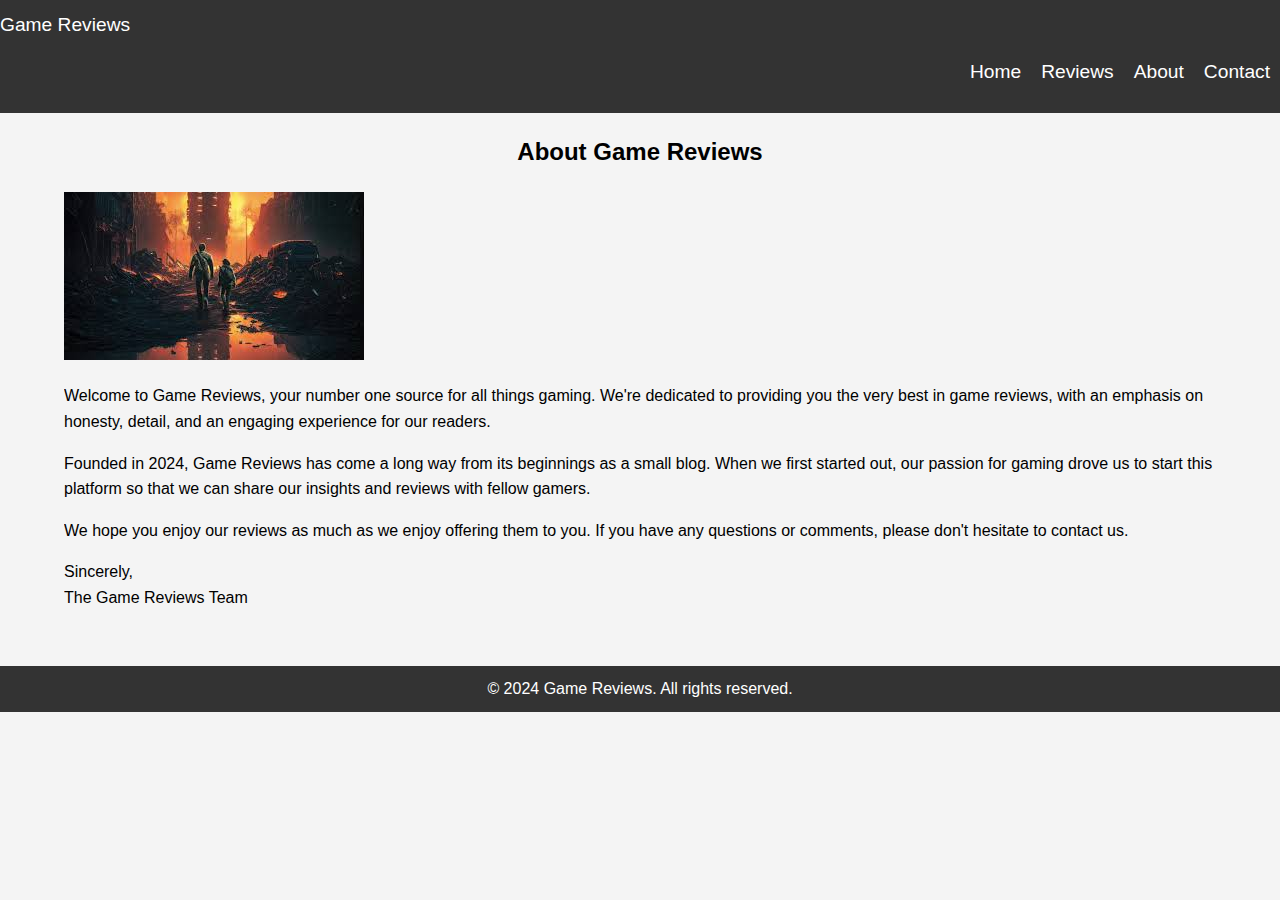
<file: about.html>
<!DOCTYPE html>
<html lang="en">
<head>
    <meta charset="UTF-8">
    <meta name="viewport" content="width=device-width, initial-scale=1.0">
    <title>About Us - Game Reviews</title>
    <link rel="stylesheet" href="css/styles.css">
</head>
<body>
    <header class="bg-light text-dark">
        <nav class="navbar navbar-expand-lg navbar-light">
            <a class="navbar-brand" href="index.html">Game Reviews</a>
            <button class="navbar-toggler" type="button" data-toggle="collapse" data-target="#navbarNav" aria-controls="navbarNav" aria-expanded="false" aria-label="Toggle navigation">
                <span class="navbar-toggler-icon"></span>
            </button>
            <div class="collapse navbar-collapse" id="navbarNav">
                <ul class="navbar-nav ml-auto">
                    <li class="nav-item">
                        <a class="nav-link" href="index.html">Home</a>
                    </li>
                    <li class="nav-item">
                        <a class="nav-link" href="reviews.html">Reviews</a>
                    </li>
                    <li class="nav-item active">
                        <a class="nav-link" href="about.html">About</a>
                    </li>
                    <li class="nav-item">
                        <a class="nav-link" href="contact.html">Contact</a>
                    </li>
                </ul>
            </div>
        </nav>
    </header>

    <main class="container my-5">
        <h2>About Game Reviews</h2>
        <div class="row">
            <div class="col-md-6">
                <img src="img/about-us.jpg" alt="About Us" class="img-fluid mb-3">
            </div>
            <div class="col-md-6">
                <p>Welcome to Game Reviews, your number one source for all things gaming. We're dedicated to providing you the very best in game reviews, with an emphasis on honesty, detail, and an engaging experience for our readers.</p>
                <p>Founded in 2024, Game Reviews has come a long way from its beginnings as a small blog. When we first started out, our passion for gaming drove us to start this platform so that we can share our insights and reviews with fellow gamers.</p>
                <p>We hope you enjoy our reviews as much as we enjoy offering them to you. If you have any questions or comments, please don't hesitate to contact us.</p>
                <p>Sincerely,<br>The Game Reviews Team</p>
            </div>
        </div>
    </main>

    <footer class="bg-dark text-white text-center py-3">
        <p>&copy; 2024 Game Reviews. All rights reserved.</p>
    </footer>
    <script src="js/scripts.js"></script>
</body>
</html>
</file>
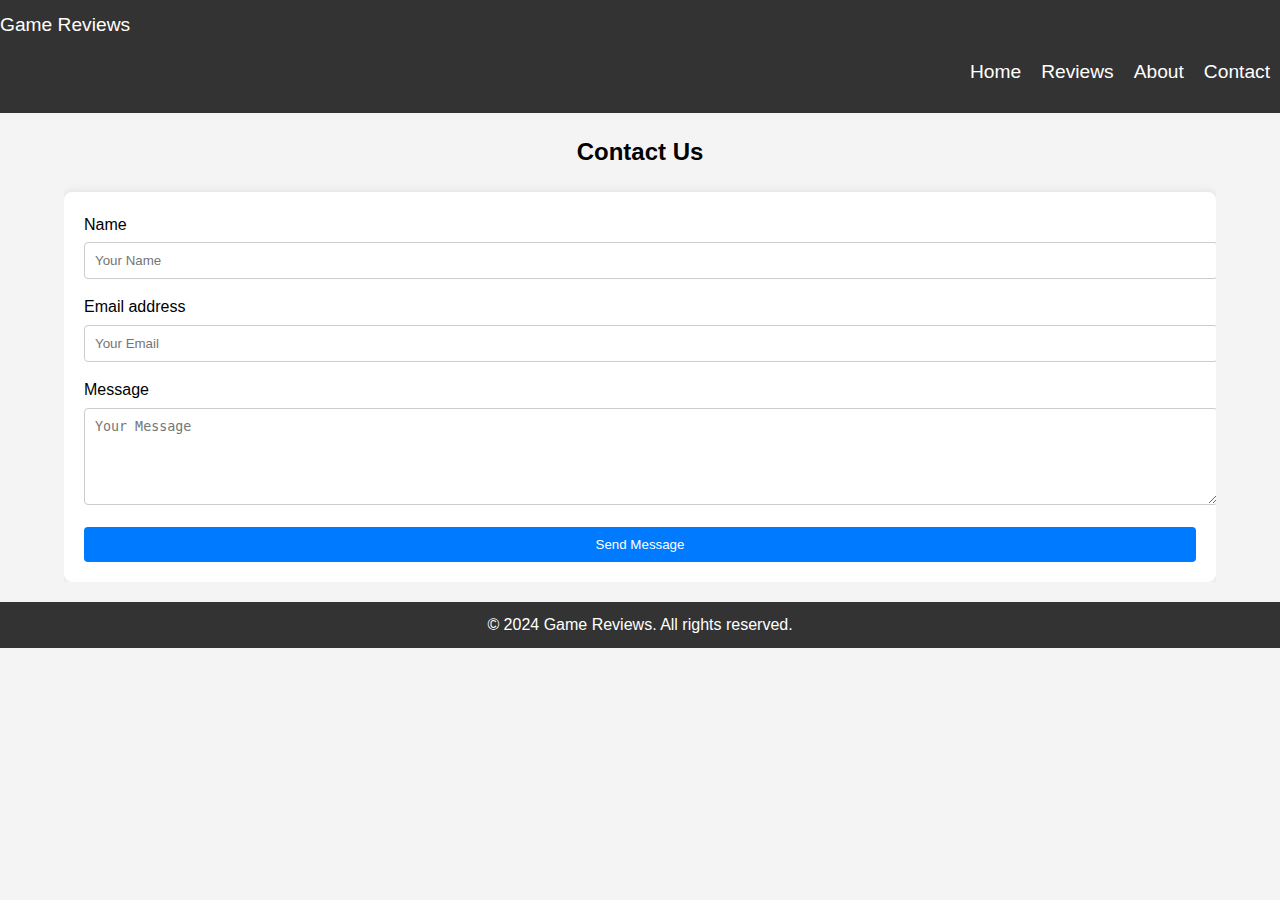
<file: contact.html>
<!DOCTYPE html>
<html lang="en">
<head>
    <meta charset="UTF-8">
    <meta name="viewport" content="width=device-width, initial-scale=1.0">
    <title>Contact Us - Game Reviews</title>
    <link rel="stylesheet" href="css/styles.css">
</head>
<body>
    <header class="bg-light text-dark">
        <nav class="navbar navbar-expand-lg navbar-light">
            <a class="navbar-brand" href="index.html">Game Reviews</a>
            <button class="navbar-toggler" type="button" data-toggle="collapse" data-target="#navbarNav" aria-controls="navbarNav" aria-expanded="false" aria-label="Toggle navigation">
                <span class="navbar-toggler-icon"></span>
            </button>
            <div class="collapse navbar-collapse" id="navbarNav">
                <ul class="navbar-nav ml-auto">
                    <li class="nav-item">
                        <a class="nav-link" href="index.html">Home</a>
                    </li>
                    <li class="nav-item">
                        <a class="nav-link" href="reviews.html">Reviews</a>
                    </li>
                    <li class="nav-item">
                        <a class="nav-link" href="about.html">About</a>
                    </li>
                    <li class="nav-item active">
                        <a class="nav-link" href="contact.html">Contact</a>
                    </li>
                </ul>
            </div>
        </nav>
    </header>

    <main class="container my-5">
        <h2>Contact Us</h2>
        <div class="contact-form-container">
            <div class="alert alert-success" id="success-message">
                <strong>Success!</strong> Your message has been sent.
            </div>
            <form id="contact-form">
                <div class="form-group">
                    <label for="name">Name</label>
                    <input type="text" class="form-control" id="name" placeholder="Your Name" required>
                </div>
                <div class="form-group">
                    <label for="email">Email address</label>
                    <input type="email" class="form-control" id="email" placeholder="Your Email" required>
                </div>
                <div class="form-group">
                    <label for="message">Message</label>
                    <textarea class="form-control" id="message" rows="5" placeholder="Your Message" required></textarea>
                </div>
                <button type="submit" class="btn btn-primary">Send Message</button>
            </form>
        </div>
    </main>

    <footer class="bg-dark text-white text-center py-3">
        <p>&copy; 2024 Game Reviews. All rights reserved.</p>
    </footer>
    <script src="js/scripts.js"></script>
</body>
</html>
</file>
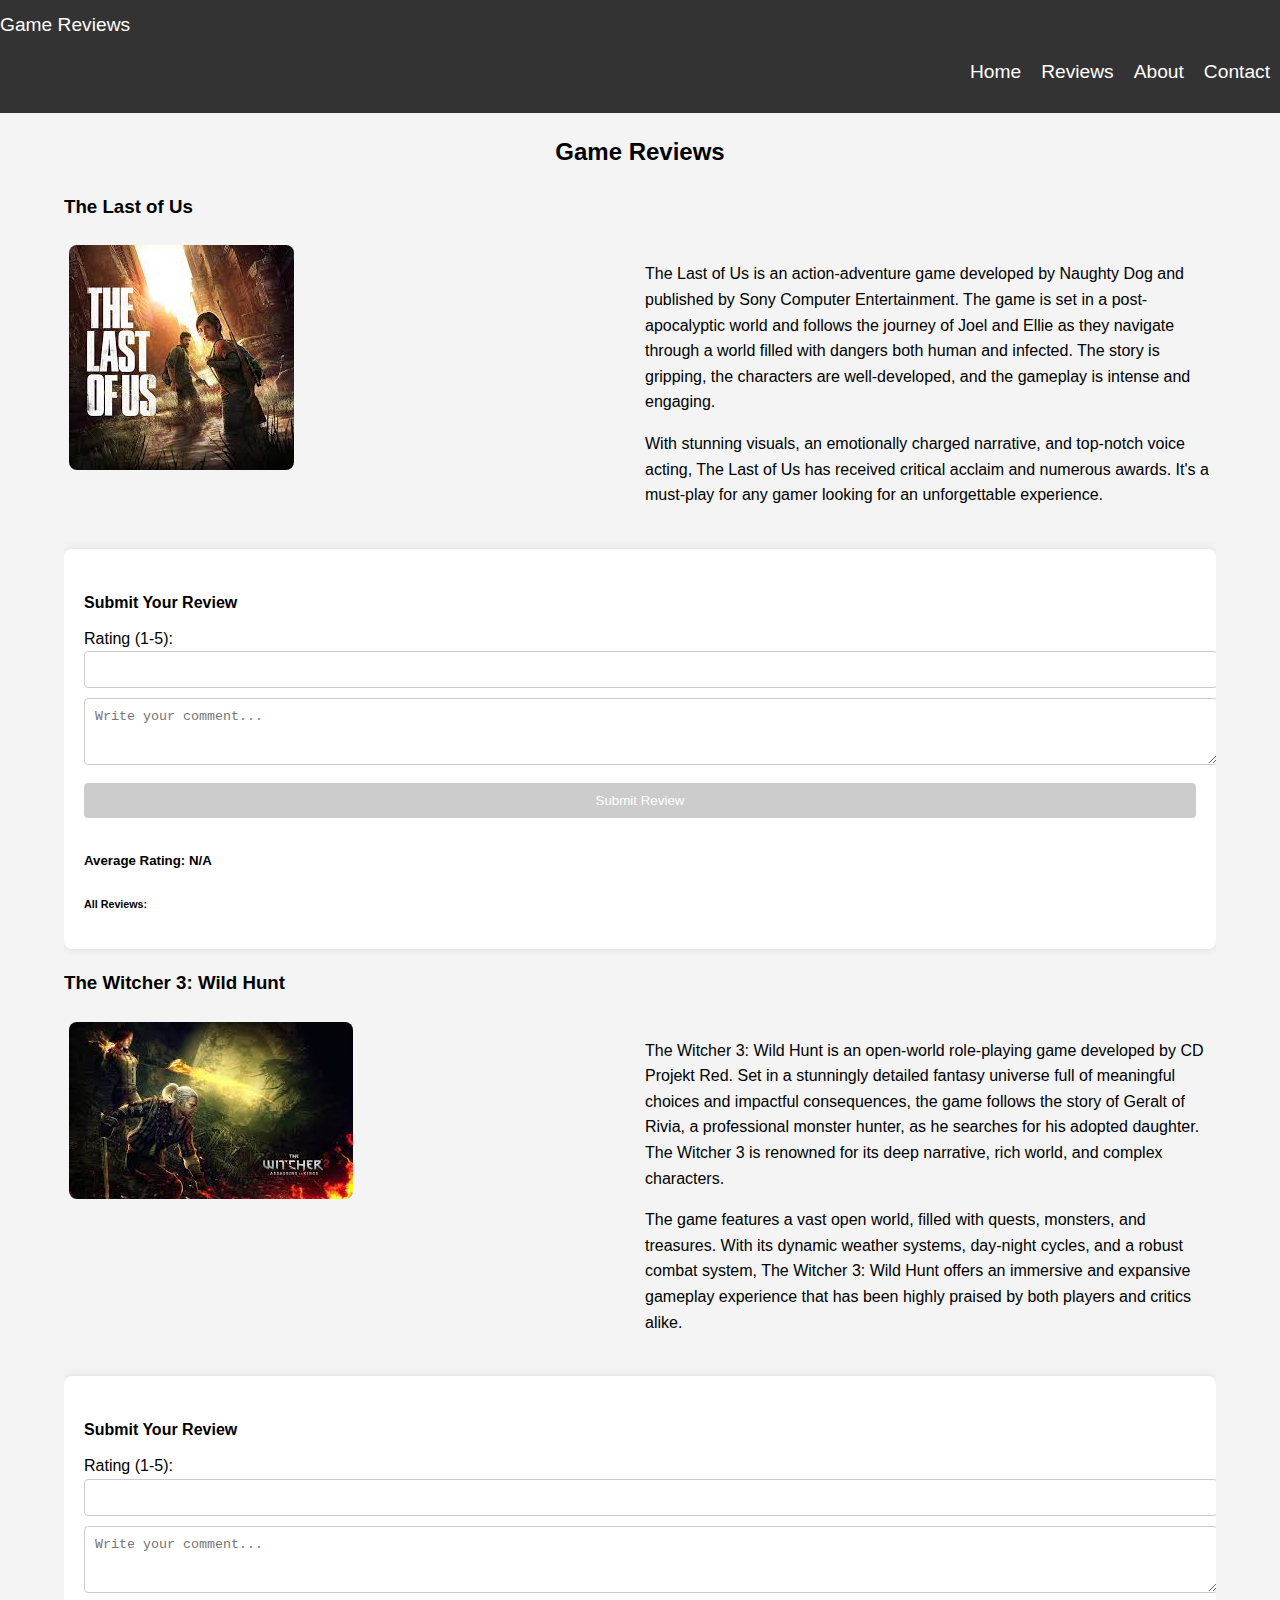
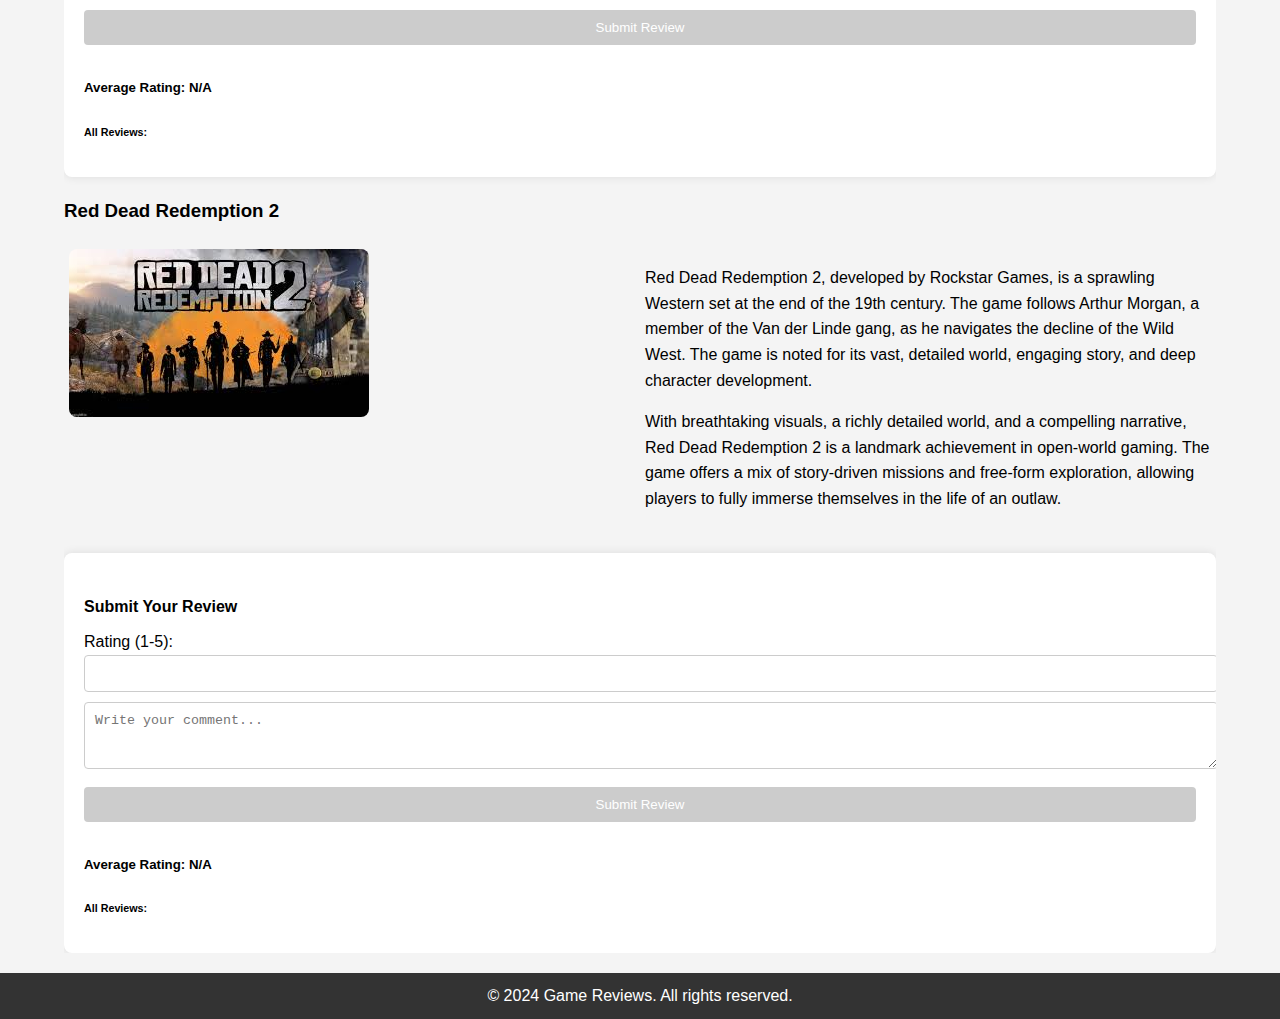
<file: reviews.html>
<!DOCTYPE html>
<html lang="en">
<head>
    <meta charset="UTF-8">
    <meta name="viewport" content="width=device-width, initial-scale=1.0">
    <title>Game Reviews - Detailed Reviews</title>
    <link rel="stylesheet" href="css/styles.css">
    <style>
        .rating-input {
            width: 50px;
        }
        .review-form textarea {
            resize: vertical;
        }
    </style>
</head>
<body>
    <header class="bg-light text-dark">
        <nav class="navbar navbar-expand-lg navbar-light">
            <a class="navbar-brand" href="index.html">Game Reviews</a>
            <button class="navbar-toggler" type="button" data-toggle="collapse" data-target="#navbarNav" aria-controls="navbarNav" aria-expanded="false" aria-label="Toggle navigation">
                <span class="navbar-toggler-icon"></span>
            </button>
            <div class="collapse navbar-collapse" id="navbarNav">
                <ul class="navbar-nav ml-auto">
                    <li class="nav-item">
                        <a class="nav-link" href="index.html">Home</a>
                    </li>
                    <li class="nav-item active">
                        <a class="nav-link" href="reviews.html">Reviews</a>
                    </li>
                    <li class="nav-item">
                        <a class="nav-link" href="about.html">About</a>
                    </li>
                    <li class="nav-item">
                        <a class="nav-link" href="contact.html">Contact</a>
                    </li>
                </ul>
            </div>
        </nav>
    </header>

    <main class="container my-5">
        <h2>Game Reviews</h2>

        <!-- Review section for The Last of Us -->
        <section id="last-of-us">
            <h3>The Last of Us</h3>
            <div class="row my-4">
                <div class="col-md-4">
                    <img src="img/last-of-us.jpg" alt="The Last of Us" class="img-fluid">
                </div>
                <div class="col-md-8">
                    <p>The Last of Us is an action-adventure game developed by Naughty Dog and published by Sony Computer Entertainment. The game is set in a post-apocalyptic world and follows the journey of Joel and Ellie as they navigate through a world filled with dangers both human and infected. The story is gripping, the characters are well-developed, and the gameplay is intense and engaging.</p>
                    <p>With stunning visuals, an emotionally charged narrative, and top-notch voice acting, The Last of Us has received critical acclaim and numerous awards. It's a must-play for any gamer looking for an unforgettable experience.</p>
                </div>
            </div>

            <!-- Review submission form -->
            <div class="review-form">
                <h4>Submit Your Review</h4>
                <label for="rating-last-of-us">Rating (1-5):</label>
                <input type="number" id="rating-last-of-us" class="form-control rating-input" min="1" max="5">
                <textarea id="comment-last-of-us" class="form-control mt-2" rows="3" placeholder="Write your comment..."></textarea>
                <input type="button" id="submit-review-last-of-us" class="btn btn-primary mt-2" value="Submit Review" disabled>
                <div id="rating-summary-last-of-us" class="my-4">
                    <h5>Average Rating: <span id="average-rating-last-of-us">N/A</span></h5>
                    <h6>All Reviews:</h6>
                    <ul id="review-list-last-of-us" class="list-unstyled"></ul>
                </div>
            </div>
        </section>

        <!-- Review section for The Witcher 3 -->
        <section id="witcher3">
            <h3>The Witcher 3: Wild Hunt</h3>
            <div class="row my-4">
                <div class="col-md-4">
                    <img src="img/witcher3.jpg" alt="The Witcher 3: Wild Hunt" class="img-fluid">
                </div>
                <div class="col-md-8">
                    <p>The Witcher 3: Wild Hunt is an open-world role-playing game developed by CD Projekt Red. Set in a stunningly detailed fantasy universe full of meaningful choices and impactful consequences, the game follows the story of Geralt of Rivia, a professional monster hunter, as he searches for his adopted daughter. The Witcher 3 is renowned for its deep narrative, rich world, and complex characters.</p>
                    <p>The game features a vast open world, filled with quests, monsters, and treasures. With its dynamic weather systems, day-night cycles, and a robust combat system, The Witcher 3: Wild Hunt offers an immersive and expansive gameplay experience that has been highly praised by both players and critics alike.</p>
                </div>
            </div>

            <!-- Review submission form -->
            <div class="review-form">
                <h4>Submit Your Review</h4>
                <label for="rating-witcher3">Rating (1-5):</label>
                <input type="number" id="rating-witcher3" class="form-control rating-input" min="1" max="5">
                <textarea id="comment-witcher3" class="form-control mt-2" rows="3" placeholder="Write your comment..."></textarea>
                <input type="button" id="submit-review-witcher3" class="btn btn-primary mt-2" value="Submit Review" disabled>
                <div id="rating-summary-witcher3" class="my-4">
                    <h5>Average Rating: <span id="average-rating-witcher3">N/A</span></h5>
                    <h6>All Reviews:</h6>
                    <ul id="review-list-witcher3" class="list-unstyled"></ul>
                </div>
            </div>
        </section>

        <!-- Review section for Red Dead Redemption 2 -->
        <section id="red-dead-redemption2">
            <h3>Red Dead Redemption 2</h3>
            <div class="row my-4">
                <div class="col-md-4">
                    <img src="img/red-dead-redemption2.jpg" alt="Red Dead Redemption 2" class="img-fluid">
                </div>
                <div class="col-md-8">
                    <p>Red Dead Redemption 2, developed by Rockstar Games, is a sprawling Western set at the end of the 19th century. The game follows Arthur Morgan, a member of the Van der Linde gang, as he navigates the decline of the Wild West. The game is noted for its vast, detailed world, engaging story, and deep character development.</p>
                    <p>With breathtaking visuals, a richly detailed world, and a compelling narrative, Red Dead Redemption 2 is a landmark achievement in open-world gaming. The game offers a mix of story-driven missions and free-form exploration, allowing players to fully immerse themselves in the life of an outlaw.</p>
                </div>
            </div>

            <!-- Review submission form -->
            <div class="review-form">
                <h4>Submit Your Review</h4>
                <label for="rating-red-dead-redemption2">Rating (1-5):</label>
                <input type="number" id="rating-red-dead-redemption2" class="form-control rating-input" min="1" max="5">
                <textarea id="comment-red-dead-redemption2" class="form-control mt-2" rows="3" placeholder="Write your comment..."></textarea>
                <input type="button" id="submit-review-red-dead-redemption2" class="btn btn-primary mt-2" value="Submit Review" disabled>
                <div id="rating-summary-red-dead-redemption2" class="my-4">
                    <h5>Average Rating: <span id="average-rating-red-dead-redemption2">N/A</span></h5>
                    <h6>All Reviews:</h6>
                    <ul id="review-list-red-dead-redemption2" class="list-unstyled"></ul>
                </div>
            </div>
        </section>

    </main>

    <footer class="bg-dark text-white text-center py-3">
        <p>&copy; 2024 Game Reviews. All rights reserved.</p>
    </footer>

    <script src="https://code.jquery.com/jquery-3.5.1.min.js"></script>
    <script src="https://cdn.jsdelivr.net/npm/@popperjs/core@2.9.3/dist/umd/popper.min.js"></script>
    <script src="https://stackpath.bootstrapcdn.com/bootstrap/4.5.2/js/bootstrap.min.js"></script>
    <script>
        document.addEventListener('DOMContentLoaded', () => {
            const handleReviewSubmission = (gameId) => {
                const ratingInput = document.getElementById(`rating-${gameId}`);
                const commentBox = document.getElementById(`comment-${gameId}`);
                const submitButton = document.getElementById(`submit-review-${gameId}`);
                const reviewList = document.getElementById(`review-list-${gameId}`);
                const averageRatingElem = document.getElementById(`average-rating-${gameId}`);
    
                let selectedRating = 0;
    
                // Function to validate the form
                const validateForm = () => {
                    selectedRating = parseInt(ratingInput.value, 10);
                    const comment = commentBox.value.trim();
    
                    // Enable or disable the submit button
                    submitButton.disabled = selectedRating < 1 || selectedRating > 5 || comment === '';
                    console.log(`Rating: ${selectedRating}, Comment: "${comment}", Button Disabled: ${submitButton.disabled}`);
                };
    
                ratingInput.addEventListener('input', validateForm);
                commentBox.addEventListener('input', validateForm);
    
                submitButton.addEventListener('click', () => {
                    const comment = commentBox.value.trim();
                    if (selectedRating < 1 || selectedRating > 5 || comment === '') {
                        alert('Please enter a valid rating (1-5) and comment.');
                        return;
                    }
    
                    const review = {
                        rating: selectedRating,
                        comment
                    };
    
                    // Display review
                    const reviewItem = document.createElement('li');
                    reviewItem.textContent = `${review.rating} stars: ${review.comment}`;
                    reviewList.appendChild(reviewItem);
    
                    // Reset form
                    ratingInput.value = '';
                    commentBox.value = '';
                    submitButton.disabled = true;
    
                    // Calculate average rating
                    const reviews = Array.from(reviewList.children).map(item => {
                        const [rating] = item.textContent.split(' ');
                        return { rating: parseFloat(rating) };
                    });
                    const totalRating = reviews.reduce((acc, review) => acc + review.rating, 0);
                    const averageRating = reviews.length ? (totalRating / reviews.length).toFixed(1) : 'N/A';
                    averageRatingElem.textContent = averageRating;
                });
            };
    
            // Initialize review forms for each game
            handleReviewSubmission('last-of-us');
            handleReviewSubmission('witcher3');
            handleReviewSubmission('red-dead-redemption2');
        });
    </script>
    
</body>
</html>
</file>
<file: css/styles.css>
/* Base styles */
body {
    font-family: Arial, sans-serif;
    margin: 0;
    padding: 0;
    line-height: 1.6;
    background-color: #f4f4f4;
}

/* Loader */
#loading {
    position: fixed;
    width: 100%;
    height: 100%;
    background: white;
    display: flex;
    align-items: center;
    justify-content: center;
    z-index: 1000;
}

/* Header styling */
header {
    background: #333;
    color: #fff;
    padding: 10px 0;
}

header a {
    color: #fff;
    text-decoration: none;
    font-size: 1.2em;
}

header ul {
    padding: 0;
    list-style: none;
}

header ul li {
    display: inline;
    padding: 0 10px;
}

header .navbar-toggler {
    display: none;
}

@media (max-width: 768px) {
    header .navbar-toggler {
        display: block;
        background: #fff;
        color: #333;
        border: 1px solid #333;
        padding: 5px 10px;
    }

    header .navbar-nav {
        display: none;
    }

    header .navbar-nav.active {
        display: block;
    }

    header .navbar-nav li {
        display: block;
        padding: 10px 0;
    }
}

/* Hero section */
.hero-section {
    height: 75vh;
    display: flex;
    align-items: center;
    justify-content: center;
    text-align: center;
    background-size: cover;
}

.hero-section h1, .hero-section p {
    color: white;
    text-shadow: 0 0 10px rgba(0, 0, 0, 0.7);
}

/* Carousel controls */
.carousel-control-prev, .carousel-control-next {
    width: 5%;
}

.carousel-control-prev-icon, .carousel-control-next-icon {
    background-color: #333;
    border-radius: 50%;
    padding: 10px;
}

.carousel-indicators li {
    background-color: #333;
}
body {
    font-family: Arial, sans-serif;
}

#loading {
    position: fixed;
    width: 100%;
    height: 100%;
    background: white;
    display: flex;
    align-items: center;
    justify-content: center;
    z-index: 1000;
}

.hero-section {
    background: url('images/hero-bg.jpg') no-repeat center center/cover;
    height: 75vh;
    display: flex;
    align-items: center;
    justify-content: center;
    text-align: center;
}

.hero-section h1, .hero-section p {
    color: white;
}

footer {
    background-color: #343a40;
    color: white;
    padding: 20px 0;
}

footer p {
    margin: 0;
}
/* Base styles */
body {
    font-family: Arial, sans-serif;
    margin: 0;
    padding: 0;
    line-height: 1.6;
    background-color: #f4f4f4;
}

.container {
    width: 90%;
    margin: auto;
    overflow: hidden;
}

header {
    background: #333;
    color: #fff;
    padding: 10px 0;
}

header a {
    color: #fff;
    text-decoration: none;
    font-size: 1.2em;
}

header ul {
    padding: 0;
    list-style: none;
}

header ul li {
    display: inline;
    padding: 0 10px;
}

header .navbar-toggler {
    display: none;
}

h2 {
    text-align: center;
    margin-top: 20px;
}

/* Flex and Grid Layouts */
.row {
    display: flex;
    flex-wrap: wrap;
    justify-content: space-between;
    margin-bottom: 20px;
}

.col-md-4, .col-md-8 {
    flex: 1;
    margin: 5px;
}

.col-md-4 img {
    max-width: 100%;
    border-radius: 8px;
}

.review-form {
    margin-top: 20px;
}

.review-form h4, .review-form label, .review-form input, .review-form textarea, .review-form .btn, .review-form h5, .review-form h6, .review-form ul {
    width: 100%;
    margin-bottom: 10px;
}

.review-form input, .review-form textarea {
    padding: 10px;
    border: 1px solid #ccc;
    border-radius: 4px;
}

.review-form .btn {
    padding: 10px 20px;
    background: #007bff;
    color: #fff;
    border: none;
    border-radius: 4px;
    cursor: pointer;
}

.review-form .btn:disabled {
    background: #ccc;
}

footer {
    background: #333;
    color: #fff;
    text-align: center;
    padding: 10px 0;
    margin-top: 20px;
}

/* Media Queries for Responsiveness */
@media (max-width: 768px) {
    .navbar-toggler {
        display: block;
        background: #fff;
        color: #333;
        border: 1px solid #333;
        padding: 5px 10px;
    }

    .navbar-nav {
        display: none;
    }

    .navbar-nav.active {
        display: block;
    }

    .navbar-nav li {
        display: block;
        padding: 10px 0;
    }

    .container {
        width: 100%;
        padding: 0 10px;
    }

    .row {
        flex-direction: column;
    }

    .col-md-4, .col-md-8 {
        margin: 0;
    }
}

@media (min-width: 769px) {
    .navbar-nav {
        display: flex;
        justify-content: flex-end;
    }

    .navbar-nav.active {
        display: flex;
    }
}


.contact-form-container {
    background: #fff;
    padding: 20px;
    border-radius: 8px;
    box-shadow: 0 0 10px rgba(0,0,0,0.1);
}

.contact-form-container .form-group {
    margin-bottom: 15px;
}

.contact-form-container label {
    display: block;
    margin-bottom: 5px;
}

.contact-form-container input, .contact-form-container textarea {
    width: 100%;
    padding: 10px;
    border: 1px solid #ccc;
    border-radius: 4px;
}

.contact-form-container button {
    padding: 10px 20px;
    background: #007bff;
    color: #fff;
    border: none;
    border-radius: 4px;
    cursor: pointer;
    display: block;
    width: 100%;
}

.contact-form-container button:hover {
    background: #0056b3;
}

.alert {
    padding: 15px;
    background-color: #4caf50;
    color: white;
    margin-bottom: 20px;
    border-radius: 4px;
}

.alert.alert-success {
    display: none;
}

footer {
    background: #333;
    color: #fff;
    text-align: center;
    padding: 10px 0;
    margin-top: 20px;
}

/* Media Queries for Responsiveness */
@media (max-width: 768px) {
    .navbar-toggler {
        display: block;
        background: #fff;
        color: #333;
        border: 1px solid #333;
        padding: 5px 10px;
    }

    .navbar-nav {
        display: none;
    }

    .navbar-nav.active {
        display: block;
    }

    .navbar-nav li {
        display: block;
        padding: 10px 0;
    }

    .container {
        width: 100%;
        padding: 0 10px;
    }
}

@media (min-width: 769px) {
    .navbar-nav {
        display: flex;
        justify-content: flex-end;
    }

    .navbar-nav.active {
        display: flex;
    }
}


.review-form {
    background: #fff;
    padding: 20px;
    border-radius: 8px;
    box-shadow: 0 0 10px rgba(0,0,0,0.1);
    margin-top: 20px;
}

.review-form h4, .review-form label, .review-form input, .review-form textarea, .review-form .btn, .review-form h5, .review-form h6, .review-form ul {
    width: 100%;
    margin-bottom: 10px;
}

.review-form input, .review-form textarea {
    padding: 10px;
    border: 1px solid #ccc;
    border-radius: 4px;
}

.review-form .btn {
    padding: 10px 20px;
    background: #007bff;
    color: #fff;
    border: none;
    border-radius: 4px;
    cursor: pointer;
}

.review-form .btn:disabled {
    background: #ccc;
}

.review-form ul {
    padding-left: 20px;
    list-style-type: none;
}

.review-form ul li {
    background: #f9f9f9;
    padding: 10px;
    margin-bottom: 10px;
    border-radius: 4px;
}

footer {
    background: #333;
    color: #fff;
    text-align: center;
    padding: 10px 0;
    margin-top: 20px;
}

/* Media Queries for Responsiveness */
@media (max-width: 768px) {
    .row {
        flex-direction: column;
    }

    .col-md-4, .col-md-8 {
        margin: 0;
    }

    .container {
        width: 100%;
        padding: 0 10px;
    }
}
</file>
